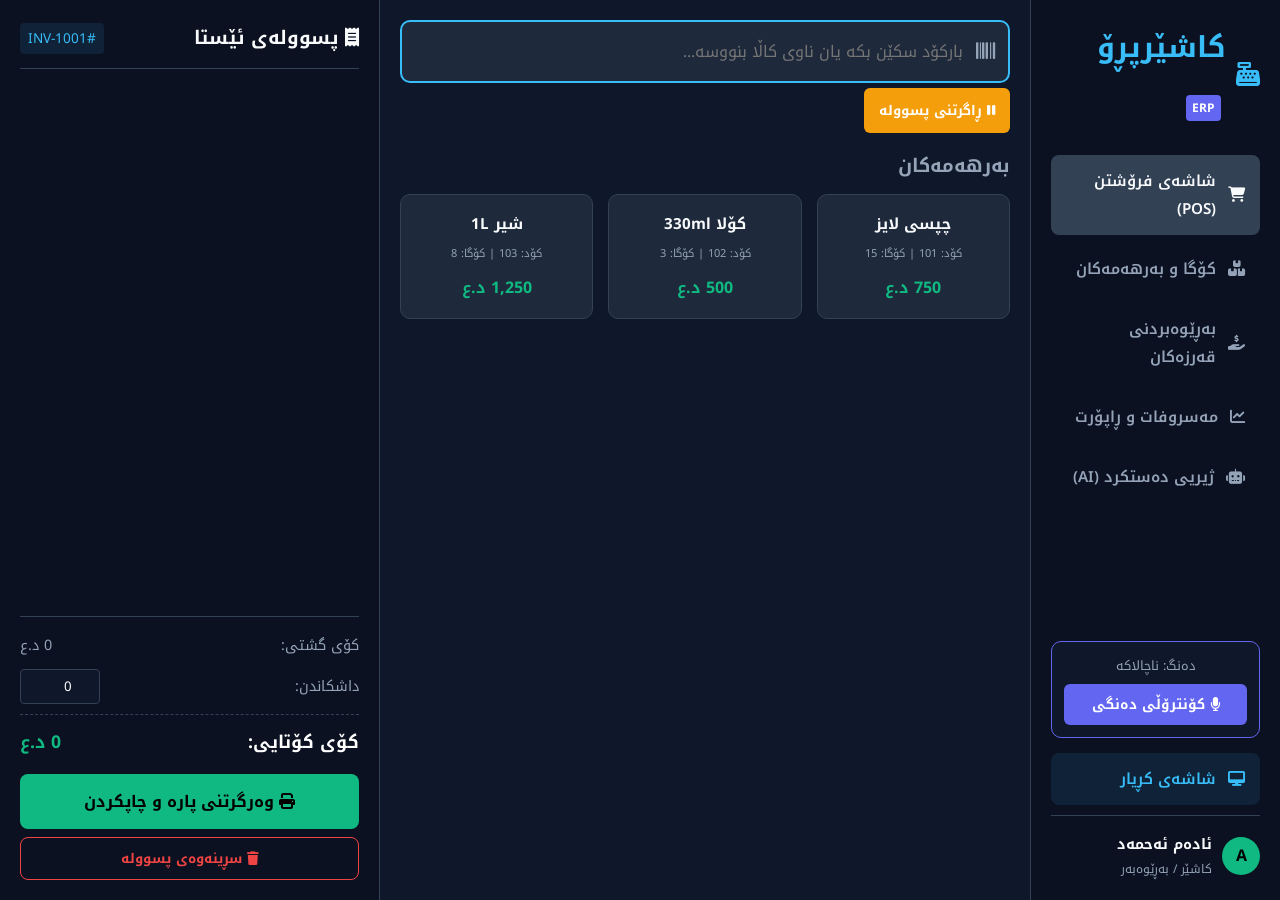
<file: index.html>
<!DOCTYPE html>
<html lang="ku" dir="rtl">
<head>
    <meta charset="UTF-8">
    <meta name="viewport" content="width=device-width, initial-scale=1.0">
    <title>سیستەمی کاشێریی و ژمێرکاری - کاشێرپڕۆ ERP</title>
    <!-- Fonts & Icons -->
    <link href="https://fonts.googleapis.com/css2?family=Noto+Kufi+Arabic:wght@400;600;700;800&display=swap" rel="stylesheet">
    <link rel="stylesheet" href="https://cdnjs.cloudflare.com/ajax/libs/font-awesome/6.4.0/css/all.min.css">
    <link rel="stylesheet" href="style.css">
</head>
<body>

    <div class="app-container">
        
        <!-- 1. SIDEBAR NAVIGATION -->
        <aside class="sidebar">
            <div>
                <div class="brand">
                    <i class="fa-solid fa-cash-register fa-lg"></i>
                    <h2>کاشێرپڕۆ <span>ERP</span></h2>
                </div>
                
                <nav class="nav-menu">
                    <button class="nav-item active" onclick="switchPage('pos')">
                        <i class="fa-solid fa-cart-shopping"></i> شاشەی فرۆشتن (POS)
                    </button>
                    <button class="nav-item" onclick="switchPage('inventory')">
                        <i class="fa-solid fa-boxes-stacked"></i> کۆگا و بەرهەمەکان
                    </button>
                    <button class="nav-item" onclick="switchPage('debts')">
                        <i class="fa-solid fa-hand-holding-dollar"></i> بەڕێوەبردنی قەرزەکان
                    </button>
                    <button class="nav-item" onclick="switchPage('reports')">
                        <i class="fa-solid fa-chart-line"></i> مەسروفات و ڕاپۆرت
                    </button>
                    <button class="nav-item" onclick="switchPage('ai-analytics')">
                        <i class="fa-solid fa-robot"></i> ژیریی دەستکرد (AI)
                    </button>
                </nav>
            </div>

            <div>
                <!-- AI Voice Control Box -->
                <div class="ai-voice-box">
                    <p id="voiceStatus" style="font-size: 0.8rem; margin-bottom: 6px; color: var(--text-secondary);">دەنگ: ناچالاکە</p>
                    <button onclick="toggleVoiceAI()"><i class="fa-solid fa-microphone"></i> کۆنترۆڵی دەنگی</button>
                </div>

                <button class="nav-item" onclick="openCustomerScreen()" style="background: rgba(56, 189, 248, 0.1); color: var(--accent-blue); margin-bottom: 10px;">
                    <i class="fa-solid fa-desktop"></i> شاشەی کڕیار
                </button>

                <div class="user-profile">
                    <div class="avatar">A</div>
                    <div class="user-info">
                        <h4>ئادەم ئەحمەد</h4>
                        <p>کاشێر / بەڕێوەبەر</p>
                    </div>
                </div>
            </div>
        </aside>

        <!-- 2. MAIN CONTENT VIEW AREA -->
        <main class="main-content">

            <!-- AI Cross Sell Alert Banner -->
            <div id="aiCrossSellAlert" class="ai-alert-banner" style="display: none;"></div>

            <!-- Page 1: POS View -->
            <section id="posView" class="page-section">
                <div class="search-box">
                    <i class="fa-solid fa-barcode barcode-icon"></i>
                    <input type="text" id="barcodeInput" placeholder="بارکۆد سکێن بکە یان ناوی کاڵا بنووسە..." autofocus>
                </div>

                <div class="pos-actions-bar">
                    <button class="btn-hold" onclick="holdCurrentOrder()"><i class="fa-solid fa-pause"></i> ڕاگرتنی پسوولە</button>
                    <div id="heldOrdersList" class="held-orders"></div>
                </div>

                <h3 style="margin: 15px 0 10px 0; color: var(--text-secondary);">بەرهەمەکان</h3>
                <div id="productsGrid" class="products-grid"></div>
            </section>

            <!-- Page 2: Inventory View -->
            <section id="inventoryView" class="page-section" style="display: none;">
                <div class="inventory-header">
                    <h2><i class="fa-solid fa-boxes-stacked"></i> بەڕێوەبردنی کۆگا</h2>
                    <button class="btn-add-product" onclick="openProductModal()"><i class="fa-solid fa-plus"></i> زێدەکرنا کاڵای نوێ</button>
                </div>

                <div class="table-container">
                    <table class="inventory-table">
                        <thead>
                            <tr>
                                <th>کۆد</th>
                                <th>ناوی بەرهەم</th>
                                <th>کڕین (د.ع)</th>
                                <th>فرۆشتن (د.ع)</th>
                                <th>بڕی مایەوە</th>
                                <th>بەرواری بەسەرچوون</th>
                                <th>بارودۆخی AI</th>
                                <th>کردارەکان</th>
                            </tr>
                        </thead>
                        <tbody id="inventoryTableBody"></tbody>
                    </table>
                </div>
            </section>

            <!-- Page 3: Debts View -->
            <section id="debtsView" class="page-section" style="display: none;">
                <div class="inventory-header">
                    <h2><i class="fa-solid fa-hand-holding-dollar"></i> تۆماری قەرزەکان</h2>
                    <button class="btn-add-product" onclick="openDebtModal()"><i class="fa-solid fa-plus"></i> تۆمارکردنی قەرزی نوێ</button>
                </div>

                <div class="table-container">
                    <table class="inventory-table">
                        <thead>
                            <tr>
                                <th>ناوی قەرزدار</th>
                                <th>ژمارەی تەلەفۆن</th>
                                <th>بڕی قەرز (د.ع)</th>
                                <th>بەرواری تۆمار</th>
                                <th>بەرواری دانەوە</th>
                                <th>کردار</th>
                            </tr>
                        </thead>
                        <tbody id="debtsTableBody"></tbody>
                    </table>
                </div>
            </section>

            <!-- Page 4: Reports & Expenses View -->
            <section id="reportsView" class="page-section" style="display: none;">
                <div class="inventory-header">
                    <h2><i class="fa-solid fa-chart-line"></i> ڕاپۆرتە داراییەکان و مەسروفات</h2>
                    <button class="btn-add-product" onclick="openExpenseModal()"><i class="fa-solid fa-plus"></i> تۆمارکردنی مەسروفات</button>
                </div>

                <div class="products-grid" style="grid-template-columns: repeat(4, 1fr); margin-bottom: 20px;">
                    <div class="product-card">
                        <small>کۆی فرۆشتن</small>
                        <h3 id="repTotalSales" style="color: var(--accent-blue); margin-top: 5px;">0 د.ع</h3>
                    </div>
                    <div class="product-card">
                        <small>کۆی تێچووی کاڵا</small>
                        <h3 id="repTotalCost" style="color: var(--text-secondary); margin-top: 5px;">0 د.ع</h3>
                    </div>
                    <div class="product-card">
                        <small>کۆی مەسروفات</small>
                        <h3 id="repTotalExpenses" style="color: var(--accent-red); margin-top: 5px;">0 د.ع</h3>
                    </div>
                    <div class="product-card">
                        <small>قازانجی خاوێن</small>
                        <h3 id="repNetProfit" style="color: var(--accent-green); margin-top: 5px;">0 د.ع</h3>
                    </div>
                </div>

                <h3>لیستی مەسروفاتەکان</h3>
                <div class="table-container" style="margin-top: 10px;">
                    <table class="inventory-table">
                        <thead>
                            <tr>
                                <th>جۆری مەسروف</th>
                                <th>بڕ (د.ع)</th>
                                <th>بەروار</th>
                                <th>تێبینی</th>
                            </tr>
                        </thead>
                        <tbody id="expensesTableBody"></tbody>
                    </table>
                </div>
            </section>

            <!-- Page 5: AI Analytics & Fraud View -->
            <section id="aiAnalyticsView" class="page-section" style="display: none;">
                <h2><i class="fa-solid fa-robot"></i> شیكردنەوەی ژیریی دەستکرد (AI Audit)</h2>
                <br>
                <div class="ai-cards-grid">
                    <div class="ai-card danger">
                        <i class="fa-solid fa-triangle-exclamation fa-2x" style="color: var(--accent-red);"></i>
                        <div>
                            <h4>ئاگاداری بەسەرچوون</h4>
                            <p id="expiryAlertCount">0 کاڵا نزیکین بەسەر بچن</p>
                        </div>
                    </div>
                    <div class="ai-card warning">
                        <i class="fa-solid fa-boxes-packing fa-2x" style="color: var(--accent-yellow);"></i>
                        <div>
                            <h4>داواکردنەوەی خۆکار</h4>
                            <p id="autoStockCount">0 کاڵا پێویستی ب داواکرنێ هەیە</p>
                        </div>
                    </div>
                </div>

                <h3 style="margin-top: 25px; margin-bottom: 10px;">تۆماری کردارە گوماناوییەکان (Fraud Logs)</h3>
                <ul id="auditLogList" class="audit-log-list">
                    <li>چ کردارەکێ گوماناوی نەهاتیە تۆمارکرن.</li>
                </ul>
            </section>

        </main>

        <!-- 3. CART SECTION (POS SIDEBAR) -->
        <aside id="cartSection" class="cart-section">
            <div class="cart-header">
                <h3><i class="fa-solid fa-receipt"></i> پسوولەی ئێستا</h3>
                <span class="invoice-number">#INV-1001</span>
            </div>

            <div id="cartItems" class="cart-items"></div>

            <div class="cart-summary">
                <div class="summary-row">
                    <span>کۆی گشتی:</span>
                    <span id="subTotal">0 د.ع</span>
                </div>
                <div class="summary-row">
                    <span>داشکاندن:</span>
                    <input type="number" id="discountInput" value="0" onchange="renderCart()" style="width: 80px; padding: 4px; background: var(--bg-main); border: 1px solid var(--border-color); color: #fff; border-radius: 4px; text-align: center;">
                </div>
                <div class="summary-row total-row">
                    <span>کۆی کۆتایی:</span>
                    <span id="grandTotal">0 د.ع</span>
                </div>

                <div class="payment-buttons">
                    <button class="btn-pay" onclick="processPayment()"><i class="fa-solid fa-print"></i> وەرگرتنی پارە و چاپکردن</button>
                    <button class="btn-clear" onclick="clearCart(true)"><i class="fa-solid fa-trash"></i> سڕینەوەی پسوولە</button>
                </div>
            </div>
        </aside>

    </div>

    <!-- 4. MODALS (POP-UPS) -->

    <!-- Modal: Add Product -->
    <div id="productModal" class="modal-overlay">
        <div class="modal-content">
            <h3 class="modal-header">زێدەکرنا کاڵای نوێ</h3>
            <form onsubmit="saveProduct(event)">
                <div class="form-group">
                    <label>ناوی کاڵا</label>
                    <input type="text" id="pName" required>
                </div>
                <div class="form-group">
                    <label>کۆدی کاڵا (بارکۆد)</label>
                    <input type="text" id="pCode" required>
                </div>
                <div class="form-row">
                    <div class="form-group">
                        <label>نرخی کڕین</label>
                        <input type="number" id="pCost" required>
                    </div>
                    <div class="form-group">
                        <label>نرخی فرۆشتن</label>
                        <input type="number" id="pPrice" required>
                    </div>
                </div>
                <div class="form-row">
                    <div class="form-group">
                        <label>بڕی کۆگا</label>
                        <input type="number" id="pStock" required>
                    </div>
                    <div class="form-group">
                        <label>بەرواری بەسەرچوون</label>
                        <input type="date" id="pExpiry">
                    </div>
                </div>
                <div class="modal-actions">
                    <button type="button" class="btn-cancel" onclick="closeModal('productModal')">پاشگەزبوونەوە</button>
                    <button type="submit" class="btn-save">تۆمارکردن</button>
                </div>
            </form>
        </div>
    </div>

    <!-- Modal: Add Debt -->
    <div id="debtModal" class="modal-overlay">
        <div class="modal-content">
            <h3 class="modal-header">تۆمارکردنی قەرزی نوێ</h3>
            <form onsubmit="saveDebt(event)">
                <div class="form-group">
                    <label>ناوی قەرزدار</label>
                    <input type="text" id="dName" required>
                </div>
                <div class="form-group">
                    <label>ژمارەی تەلەفۆن</label>
                    <input type="text" id="dPhone" required>
                </div>
                <div class="form-group">
                    <label>بڕی قەرز (د.ع)</label>
                    <input type="number" id="dAmount" required>
                </div>
                <div class="form-group">
                    <label>بەرواری دانەوە</label>
                    <input type="date" id="dDueDate" required>
                </div>
                <div class="modal-actions">
                    <button type="button" class="btn-cancel" onclick="closeModal('debtModal')">پاشگەزبوونەوە</button>
                    <button type="submit" class="btn-save">تۆمارکردن</button>
                </div>
            </form>
        </div>
    </div>

    <!-- Modal: Add Expense -->
    <div id="expenseModal" class="modal-overlay">
        <div class="modal-content">
            <h3 class="modal-header">تۆمارکردنی مەسروفات</h3>
            <form onsubmit="saveExpense(event)">
                <div class="form-group">
                    <label>جۆری مەسروفات</label>
                    <input type="text" id="expType" placeholder="مۆلیدە، کرێی دوکان، ڕێکلام..." required>
                </div>
                <div class="form-group">
                    <label>بڕی پارە (د.ع)</label>
                    <input type="number" id="expAmount" required>
                </div>
                <div class="form-group">
                    <label>تێبینی</label>
                    <input type="text" id="expNote">
                </div>
                <div class="modal-actions">
                    <button type="button" class="btn-cancel" onclick="closeModal('expenseModal')">پاشگەزبوونەوە</button>
                    <button type="submit" class="btn-save">تۆمارکردن</button>
                </div>
            </form>
        </div>
    </div>

    <!-- JavaScript File -->
    <script src="app.js"></script>
</body>
</html>
</file>
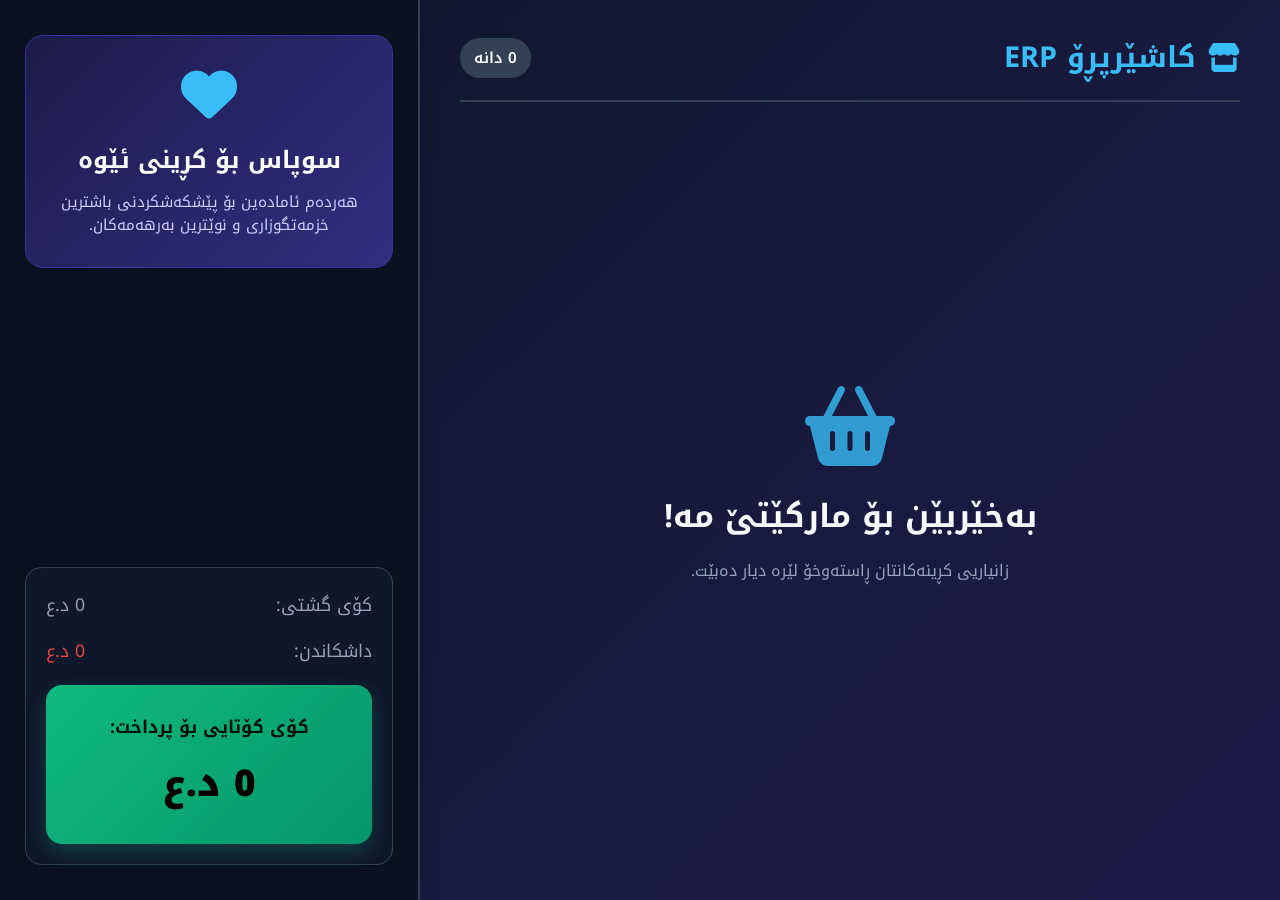
<file: customer.html>
<!DOCTYPE html>
<html lang="ku" dir="rtl">
<head>
    <meta charset="UTF-8">
    <meta name="viewport" content="width=device-width, initial-scale=1.0">
    <title>شاشا کڕیاری - کاشێرپڕۆ ERP</title>
    <!-- Fonts & Icons -->
    <link href="https://fonts.googleapis.com/css2?family=Noto+Kufi+Arabic:wght@400;600;700;800&display=swap" rel="stylesheet">
    <link rel="stylesheet" href="https://cdnjs.cloudflare.com/ajax/libs/font-awesome/6.4.0/css/all.min.css">
    
    <style>
        :root {
            --bg-main: #0f172a;
            --bg-card: rgba(30, 41, 59, 0.7);
            --bg-side: #0b1120;
            --accent-blue: #38bdf8;
            --accent-green: #10b981;
            --accent-red: #ef4444;
            --text-primary: #f8fafc;
            --text-secondary: #94a3b8;
            --border-color: #334155;
            --font-family: 'Noto Kufi Arabic', sans-serif;
        }

        * {
            box-sizing: border-box;
            margin: 0;
            padding: 0;
            font-family: var(--font-family);
        }

        body {
            background: linear-gradient(135deg, #0f172a 0%, #1e1b4b 100%);
            color: var(--text-primary);
            height: 100vh;
            display: flex;
            overflow: hidden;
        }

        .customer-container {
            display: grid;
            grid-template-columns: 1fr 420px;
            width: 100%;
            height: 100%;
        }

        /* --- Main Display Area --- */
        .customer-main {
            padding: 30px 40px;
            display: flex;
            flex-direction: column;
            justify-content: space-between;
            height: 100%;
        }

        .brand-header {
            display: flex;
            align-items: center;
            justify-content: space-between;
            border-bottom: 2px solid var(--border-color);
            padding-bottom: 15px;
        }

        .brand-header h1 {
            color: var(--accent-blue);
            font-size: 1.8rem;
            display: flex;
            align-items: center;
            gap: 12px;
        }

        .item-badge {
            background: var(--border-color);
            color: var(--text-primary);
            padding: 6px 14px;
            border-radius: 20px;
            font-size: 0.95rem;
            font-weight: 600;
        }

        .customer-welcome {
            display: flex;
            flex-direction: column;
            align-items: center;
            justify-content: center;
            flex-grow: 1;
            color: var(--text-secondary);
            text-align: center;
        }

        .customer-welcome i {
            font-size: 80px;
            color: var(--accent-blue);
            margin-bottom: 20px;
            opacity: 0.8;
        }

        .customer-welcome h2 {
            font-size: 2rem;
            color: var(--text-primary);
            margin-bottom: 8px;
        }

        .customer-cart-list {
            flex-grow: 1;
            overflow-y: auto;
            margin-top: 20px;
            padding-left: 10px;
            display: flex;
            flex-direction: column;
            gap: 12px;
        }

        .customer-cart-item {
            background-color: var(--bg-card);
            border: 1px solid var(--border-color);
            backdrop-filter: blur(8px);
            padding: 18px 24px;
            border-radius: 14px;
            display: flex;
            justify-content: space-between;
            align-items: center;
            box-shadow: 0 4px 12px rgba(0,0,0,0.15);
            animation: fadeIn 0.3s ease-in-out;
        }

        .customer-cart-item .item-info {
            display: flex;
            flex-direction: column;
            gap: 4px;
        }

        .customer-cart-item .item-title {
            font-size: 1.2rem;
            font-weight: bold;
        }

        .customer-cart-item .item-sub {
            color: var(--text-secondary);
            font-size: 0.95rem;
        }

        .customer-cart-item .item-total {
            font-size: 1.3rem;
            color: var(--accent-green);
            font-weight: bold;
        }

        /* --- Side Banner & Totals --- */
        .customer-side-banner {
            background-color: var(--bg-side);
            border-right: 2px solid var(--border-color);
            padding: 35px 25px;
            display: flex;
            flex-direction: column;
            justify-content: space-between;
            box-shadow: -10px 0 25px rgba(0, 0, 0, 0.4);
        }

        .promo-box {
            text-align: center;
            background: linear-gradient(135deg, #1e1b4b 0%, #312e81 100%);
            padding: 30px 20px;
            border-radius: 18px;
            border: 1px solid #3730a3;
        }

        .promo-box i {
            font-size: 3.5rem;
            color: var(--accent-blue);
            margin-bottom: 15px;
        }

        .promo-box h2 {
            font-size: 1.5rem;
            color: #fff;
            margin-bottom: 8px;
        }

        .promo-box p {
            color: #c7d2fe;
            font-size: 0.95rem;
            line-height: 1.5;
        }

        .summary-card-container {
            background: var(--bg-main);
            padding: 20px;
            border-radius: 16px;
            border: 1px solid var(--border-color);
            display: flex;
            flex-direction: column;
            gap: 12px;
        }

        .summary-line {
            display: flex;
            justify-content: space-between;
            font-size: 1.1rem;
            color: var(--text-secondary);
        }

        .total-display-card {
            background: linear-gradient(135deg, #10b981 0%, #059669 100%);
            color: #000;
            padding: 25px 20px;
            border-radius: 16px;
            text-align: center;
            margin-top: 5px;
            box-shadow: 0 8px 20px rgba(16, 185, 129, 0.25);
        }

        .total-display-card h3 {
            font-size: 1.1rem;
            font-weight: 700;
            opacity: 0.9;
        }

        .total-display-card h1 {
            font-size: 2.3rem;
            font-weight: 900;
            margin-top: 5px;
        }

        @keyframes fadeIn {
            from { opacity: 0; transform: translateY(6px); }
            to { opacity: 1; transform: translateY(0); }
        }
    </style>
</head>
<body>

    <div class="customer-container">
        <!-- Main Area: Products List -->
        <div class="customer-main">
            <div class="brand-header">
                <h1><i class="fa-solid fa-store"></i> کاشێرپڕۆ ERP</h1>
                <span id="itemCount" class="item-badge">0 دانە</span>
            </div>

            <!-- Welcome Screen when cart is empty -->
            <div id="welcomeScreen" class="customer-welcome">
                <i class="fa-solid fa-basket-shopping"></i>
                <h2>بەخێربێن بۆ مارکێتێ مە!</h2>
                <p>زانیاریی کڕینەکانتان ڕاستەوخۆ لێرە دیار دەبێت.</p>
            </div>

            <!-- Cart Items Container -->
            <div id="customerCartList" class="customer-cart-list" style="display: none;"></div>
        </div>

        <!-- Side Banner & Payment Totals -->
        <div class="customer-side-banner">
            <div class="promo-box">
                <i class="fa-solid fa-heart"></i>
                <h2>سوپاس بۆ کڕینی ئێوە</h2>
                <p>هەردەم ئامادەین بۆ پێشکەشکردنی باشترین خزمەتگوزاری و نوێترین بەرهەمەکان.</p>
            </div>

            <div class="summary-card-container">
                <div class="summary-line">
                    <span>کۆی گشتی:</span>
                    <span id="custSubTotal">0 د.ع</span>
                </div>
                <div class="summary-line">
                    <span>داشکاندن:</span>
                    <span id="custDiscount" style="color: var(--accent-red);">0 د.ع</span>
                </div>

                <div class="total-display-card">
                    <h3>کۆی کۆتایی بۆ پرداخت:</h3>
                    <h1 id="customerGrandTotal">0 د.ع</h1>
                </div>
            </div>
        </div>
    </div>

    <script>
        // 1. BroadcastChannel - بۆ بەستنەوەی ڕاستەوخۆ و خێرا
        const posChannel = new BroadcastChannel('pos_channel');

        posChannel.onmessage = function (event) {
            const data = event.data;
            if (data.type === 'UPDATE_CART') {
                updateCustomerDisplay(data.cart, data.total);
            } else if (data.type === 'CLEAR_CART') {
                resetCustomerDisplay();
            }
        };

        // 2. LocalStorage Listening (Fallback بۆ دڵنیایی زیاتر)
        function checkLocalStorageFallback() {
            const cartData = JSON.parse(localStorage.getItem('pos_cart') || '[]');
            const discountData = parseFloat(localStorage.getItem('pos_discount') || '0');

            if (cartData.length > 0) {
                let subTotal = cartData.reduce((acc, item) => acc + (item.price * item.qty), 0);
                let grandTotal = Math.max(0, subTotal - discountData);
                updateCustomerDisplay(cartData, grandTotal, discountData);
            } else if (document.getElementById('customerCartList').style.display !== 'none' && cartData.length === 0) {
                resetCustomerDisplay();
            }
        }

        window.addEventListener('storage', checkLocalStorageFallback);

        // UI Render Engine
        function updateCustomerDisplay(cart, grandTotal, discountVal = null) {
            const welcomeScreen = document.getElementById('welcomeScreen');
            const cartList = document.getElementById('customerCartList');
            const totalDisplay = document.getElementById('customerGrandTotal');
            const subTotalDisplay = document.getElementById('custSubTotal');
            const discountDisplay = document.getElementById('custDiscount');
            const itemCount = document.getElementById('itemCount');

            if (!cart || cart.length === 0) {
                resetCustomerDisplay();
                return;
            }

            welcomeScreen.style.display = 'none';
            cartList.style.display = 'flex';
            cartList.innerHTML = '';

            let subTotal = 0;
            let totalQty = 0;

            cart.forEach(item => {
                const itemTotal = item.price * item.qty;
                subTotal += itemTotal;
                totalQty += item.qty;

                const div = document.createElement('div');
                div.className = 'customer-cart-item';
                div.innerHTML = `
                    <div class="item-info">
                        <div class="item-title">${item.name}</div>
                        <div class="item-sub">${item.qty} x ${item.price.toLocaleString()} د.ع</div>
                    </div>
                    <div class="item-total">${itemTotal.toLocaleString()} د.ع</div>
                `;
                cartList.appendChild(div);
            });

            const discount = (discountVal !== null) ? discountVal : (subTotal - grandTotal);

            subTotalDisplay.innerText = subTotal.toLocaleString() + ' د.ع';
            discountDisplay.innerText = (discount > 0 ? discount : 0).toLocaleString() + ' د.ع';
            totalDisplay.innerText = `${(grandTotal > 0 ? grandTotal : 0).toLocaleString()} د.ع`;
            itemCount.innerText = `${totalQty} دانە`;
        }

        function resetCustomerDisplay() {
            document.getElementById('welcomeScreen').style.display = 'flex';
            document.getElementById('customerCartList').style.display = 'none';
            document.getElementById('customerCartList').innerHTML = '';
            document.getElementById('custSubTotal').innerText = '0 د.ع';
            document.getElementById('custDiscount').innerText = '0 د.ع';
            document.getElementById('customerGrandTotal').innerText = '0 د.ع';
            document.getElementById('itemCount').innerText = '0 دانە';
        }
    </script>
</body>
</html>
</file>
<file: style.css>
/* ==========================================
   1. VARIABLES & BASE STYLES
   ========================================== */
:root {
    --bg-main: #0f172a;
    --bg-card: #1e293b;
    --bg-side: #0b1120;
    --accent-blue: #38bdf8;
    --accent-indigo: #6366f1;
    --accent-green: #10b981;
    --accent-red: #ef4444;
    --accent-yellow: #f59e0b;
    --text-primary: #f8fafc;
    --text-secondary: #94a3b8;
    --border-color: #334155;
    --font-family: 'Noto Kufi Arabic', 'Segoe UI', Tahoma, Geneva, Verdana, sans-serif;
}

* { 
    margin: 0; 
    padding: 0; 
    box-sizing: border-box; 
    font-family: var(--font-family); 
}

body { 
    background-color: var(--bg-main); 
    color: var(--text-primary); 
    height: 100vh; 
    overflow: hidden; 
}

/* ==========================================
   2. APP LAYOUT CONTAINER
   ========================================== */
.app-container { 
    display: grid; 
    grid-template-columns: 250px 1fr 380px; 
    height: 100vh; 
}

/* ==========================================
   3. SIDEBAR NAVIGATION
   ========================================== */
.sidebar { 
    background-color: var(--bg-side); 
    border-left: 1px solid var(--border-color); 
    display: flex; 
    flex-direction: column; 
    justify-content: space-between; 
    padding: 20px; 
}

.brand { 
    display: flex; 
    align-items: center; 
    gap: 10px; 
    font-size: 1.2rem;
    color: var(--accent-blue); 
}

.brand span { 
    font-size: 12px; 
    background: var(--accent-indigo); 
    color: #fff; 
    padding: 2px 6px; 
    border-radius: 4px; 
    margin-right: 5px; 
}

.nav-menu { 
    display: flex; 
    flex-direction: column; 
    gap: 8px; 
    margin-top: 25px; 
}

.nav-item { 
    display: flex; 
    align-items: center; 
    gap: 12px; 
    padding: 12px 15px; 
    color: var(--text-secondary); 
    background: transparent; 
    border: none; 
    border-radius: 8px; 
    cursor: pointer; 
    font-weight: 600; 
    width: 100%; 
    text-align: right; 
    font-size: 0.95rem;
    transition: all 0.2s ease; 
}

.nav-item:hover, .nav-item.active { 
    background-color: var(--border-color); 
    color: var(--text-primary); 
}

.ai-voice-box { 
    background: var(--bg-main); 
    padding: 12px; 
    border-radius: 10px; 
    text-align: center; 
    border: 1px solid var(--accent-indigo); 
    margin: 15px 0;
}

.ai-voice-box button { 
    background: var(--accent-indigo); 
    color: white; 
    border: none; 
    padding: 8px 12px; 
    border-radius: 6px; 
    cursor: pointer; 
    width: 100%; 
    font-size: 0.85rem; 
    font-weight: bold;
    transition: 0.2s;
}

.ai-voice-box button:hover {
    opacity: 0.9;
}

.user-profile { 
    display: flex; 
    align-items: center; 
    gap: 10px; 
    border-top: 1px solid var(--border-color); 
    padding-top: 15px; 
}

.avatar { 
    width: 38px; 
    height: 38px; 
    background: var(--accent-green); 
    border-radius: 50%; 
    display: flex; 
    align-items: center; 
    justify-content: center; 
    color: #000; 
    font-weight: bold; 
}

.user-info h4 {
    font-size: 0.9rem;
}

.user-info p {
    font-size: 0.75rem;
    color: var(--text-secondary);
}

/* ==========================================
   4. MAIN CONTENT AREA (POS, INVENTORY, REPORTS)
   ========================================== */
.main-content { 
    padding: 20px; 
    display: flex; 
    flex-direction: column; 
    gap: 20px; 
    overflow-y: auto; 
}

.search-box {
    position: relative;
    display: flex;
    align-items: center;
}

.search-box .barcode-icon {
    position: absolute;
    right: 15px;
    color: var(--text-secondary);
    font-size: 1.2rem;
}

.search-box input { 
    width: 100%; 
    padding: 14px 45px 14px 20px; 
    background-color: var(--bg-card); 
    border: 2px solid var(--border-color); 
    border-radius: 10px; 
    color: #fff; 
    font-size: 1rem; 
    outline: none; 
    transition: 0.2s;
}

.search-box input:focus { 
    border-color: var(--accent-blue); 
}

/* POS Actions Bar */
.pos-actions-bar { 
    margin: 5px 0; 
    display: flex; 
    gap: 10px; 
    align-items: center; 
}

.btn-hold { 
    background: var(--accent-yellow); 
    color: white; 
    border: none; 
    padding: 10px 15px; 
    border-radius: 6px; 
    cursor: pointer; 
    font-weight: bold;
    transition: 0.2s;
}

.btn-hold:hover {
    opacity: 0.9;
}

.held-orders { 
    display: flex; 
    gap: 8px; 
}

/* Products Grid */
.products-grid { 
    display: grid; 
    grid-template-columns: repeat(auto-fill, minmax(150px, 1fr)); 
    gap: 15px; 
}

.product-card { 
    background-color: var(--bg-card); 
    border: 1px solid var(--border-color); 
    border-radius: 10px; 
    padding: 15px; 
    text-align: center; 
    cursor: pointer; 
    transition: 0.2s; 
}

.product-card:hover { 
    border-color: var(--accent-indigo); 
    transform: translateY(-2px); 
}

.product-name { 
    font-weight: bold; 
    font-size: 0.95rem; 
    margin-bottom: 5px; 
}

.product-price { 
    color: var(--accent-green); 
    font-weight: bold; 
}

/* ==========================================
   5. CART SECTION
   ========================================== */
.cart-section { 
    background-color: var(--bg-side); 
    border-right: 1px solid var(--border-color); 
    display: flex; 
    flex-direction: column; 
    justify-content: space-between; 
    padding: 20px; 
}

.cart-header {
    display: flex;
    justify-content: space-between;
    align-items: center;
    border-bottom: 1px solid var(--border-color);
    padding-bottom: 12px;
}

.invoice-number {
    font-size: 0.85rem;
    color: var(--accent-blue);
    background: rgba(56, 189, 248, 0.1);
    padding: 3px 8px;
    border-radius: 4px;
}

.cart-items { 
    flex-grow: 1; 
    overflow-y: auto; 
    margin: 15px 0; 
    display: flex; 
    flex-direction: column; 
    gap: 10px; 
}

.cart-item { 
    background-color: var(--bg-card); 
    padding: 12px; 
    border-radius: 8px; 
    display: flex; 
    justify-content: space-between; 
    align-items: center; 
    border: 1px solid var(--border-color); 
}

.btn-qty { 
    background: var(--border-color); 
    color: #fff; 
    border: none; 
    width: 26px; 
    height: 26px; 
    border-radius: 4px; 
    cursor: pointer; 
    font-weight: bold; 
}

.btn-qty:hover { 
    background: var(--accent-blue); 
    color: #000; 
}

.cart-summary { 
    border-top: 1px solid var(--border-color); 
    padding-top: 15px; 
    display: flex; 
    flex-direction: column; 
    gap: 10px; 
}

.summary-row { 
    display: flex; 
    justify-content: space-between; 
    align-items: center;
    font-size: 0.9rem; 
    color: var(--text-secondary); 
}

.total-row { 
    font-size: 1.1rem; 
    font-weight: bold; 
    color: #fff; 
    border-top: 1px dashed var(--border-color); 
    padding-top: 10px; 
}

.total-row span:last-child { 
    color: var(--accent-green); 
}

.payment-buttons {
    display: flex;
    flex-direction: column;
    gap: 8px;
    margin-top: 5px;
}

.btn-pay { 
    background: var(--accent-green); 
    color: #000; 
    border: none; 
    padding: 12px; 
    border-radius: 8px; 
    font-weight: bold; 
    cursor: pointer; 
    font-size: 1rem; 
    width: 100%; 
    transition: 0.2s; 
}

.btn-pay:hover { 
    opacity: 0.9; 
}

.btn-clear { 
    background: transparent; 
    color: var(--accent-red); 
    border: 1px solid var(--accent-red); 
    padding: 8px; 
    border-radius: 8px; 
    cursor: pointer; 
    width: 100%; 
    font-weight: bold;
    transition: 0.2s;
}

.btn-clear:hover {
    background: rgba(239, 68, 68, 0.1);
}

/* ==========================================
   6. INVENTORY, DEBTS & AI ANALYTICS TABLES
   ========================================== */
.inventory-header { 
    display: flex; 
    justify-content: space-between; 
    align-items: center; 
    margin-bottom: 15px;
}

.btn-add-product { 
    background: var(--accent-blue); 
    color: #000; 
    border: none; 
    padding: 10px 15px; 
    border-radius: 8px; 
    font-weight: bold; 
    cursor: pointer; 
    transition: 0.2s;
}

.btn-add-product:hover {
    opacity: 0.9;
}

.table-container {
    background: var(--bg-card);
    border-radius: 10px;
    border: 1px solid var(--border-color);
    overflow: hidden;
}

.inventory-table { 
    width: 100%; 
    border-collapse: collapse; 
    text-align: right; 
}

.inventory-table th, .inventory-table td { 
    padding: 12px 15px; 
    border-bottom: 1px solid var(--border-color); 
    font-size: 0.9rem; 
}

.inventory-table th { 
    background-color: #1a2332; 
    color: var(--accent-blue); 
}

/* AI Cards & Banners */
.ai-cards-grid { 
    display: grid; 
    grid-template-columns: 1fr 1fr; 
    gap: 15px; 
}

.ai-card { 
    padding: 15px; 
    border-radius: 8px; 
    display: flex; 
    align-items: center; 
    gap: 15px; 
}

.ai-card.danger { 
    background: rgba(239, 68, 68, 0.15); 
    border: 1px solid var(--accent-red); 
}

.ai-card.warning { 
    background: rgba(245, 158, 11, 0.15); 
    border: 1px solid var(--accent-yellow); 
}

.ai-alert-banner { 
    background: var(--accent-indigo); 
    color: white; 
    padding: 10px; 
    border-radius: 8px; 
}

.audit-log-list { 
    background: var(--bg-main); 
    padding: 15px; 
    border-radius: 8px; 
    list-style: none; 
    max-height: 150px; 
    overflow-y: auto; 
    border: 1px solid var(--border-color);
}

.audit-log-list li { 
    color: #f87171; 
    padding: 5px 0; 
    border-bottom: 1px solid var(--border-color); 
    font-size: 0.85rem;
}

/* ==========================================
   7. MODALS
   ========================================== */
.modal-overlay { 
    position: fixed; 
    top: 0; 
    left: 0; 
    right: 0; 
    bottom: 0; 
    background: rgba(0,0,0,0.75); 
    display: none; 
    justify-content: center; 
    align-items: center; 
    z-index: 999; 
}

.modal-content { 
    background: var(--bg-card); 
    padding: 25px; 
    border-radius: 12px; 
    width: 420px; 
    border: 1px solid var(--border-color); 
}

.modal-header { 
    margin-bottom: 15px; 
    color: var(--accent-blue); 
}

.form-group { 
    display: flex; 
    flex-direction: column; 
    gap: 5px; 
    margin-bottom: 12px; 
}

.form-group label { 
    font-size: 13px; 
    color: var(--text-secondary); 
}

.form-group input, .form-group select { 
    padding: 10px; 
    background: var(--bg-main); 
    border: 1px solid var(--border-color); 
    color: #fff; 
    border-radius: 6px; 
    outline: none; 
}

.form-row { 
    display: grid; 
    grid-template-columns: 1fr 1fr; 
    gap: 10px; 
}

.modal-actions { 
    display: flex; 
    justify-content: flex-end; 
    gap: 10px; 
    margin-top: 15px; 
}

.btn-save { 
    background: var(--accent-green); 
    color: #000;
    border: none; 
    padding: 8px 18px; 
    border-radius: 6px; 
    cursor: pointer; 
    font-weight: bold; 
}

.btn-cancel { 
    background: transparent; 
    color: #fff; 
    border: 1px solid var(--border-color); 
    padding: 8px 15px; 
    border-radius: 6px; 
    cursor: pointer; 
}

/* ==========================================
   8. THERMAL RECEIPT PRINTABLE (PRINT ONLY)
   ========================================== */
.printable-receipt { 
    display: none; 
}

@media print {
    body * { 
        visibility: hidden; 
    }
    #printableReceipt, #printableReceipt * { 
        visibility: visible; 
    }
    #printableReceipt { 
        display: block !important; 
        position: absolute; 
        left: 0; 
        top: 0; 
        width: 80mm; 
        padding: 5mm; 
        font-family: monospace; 
        color: #000; 
        background: #fff; 
    }
    .receipt-header, .receipt-footer { 
        text-align: center; 
    }
    .receipt-table { 
        width: 100%; 
        border-collapse: collapse; 
        margin: 10px 0; 
        font-size: 12px; 
    }
    .receipt-table th, .receipt-table td { 
        text-align: right; 
        padding: 2px 0; 
    }
    .r-row { 
        display: flex; 
        justify-content: space-between; 
        margin: 3px 0; 
    }
    hr { 
        border: none; 
        border-top: 1px dashed #000; 
        margin: 5px 0; 
    }
}
</file>
